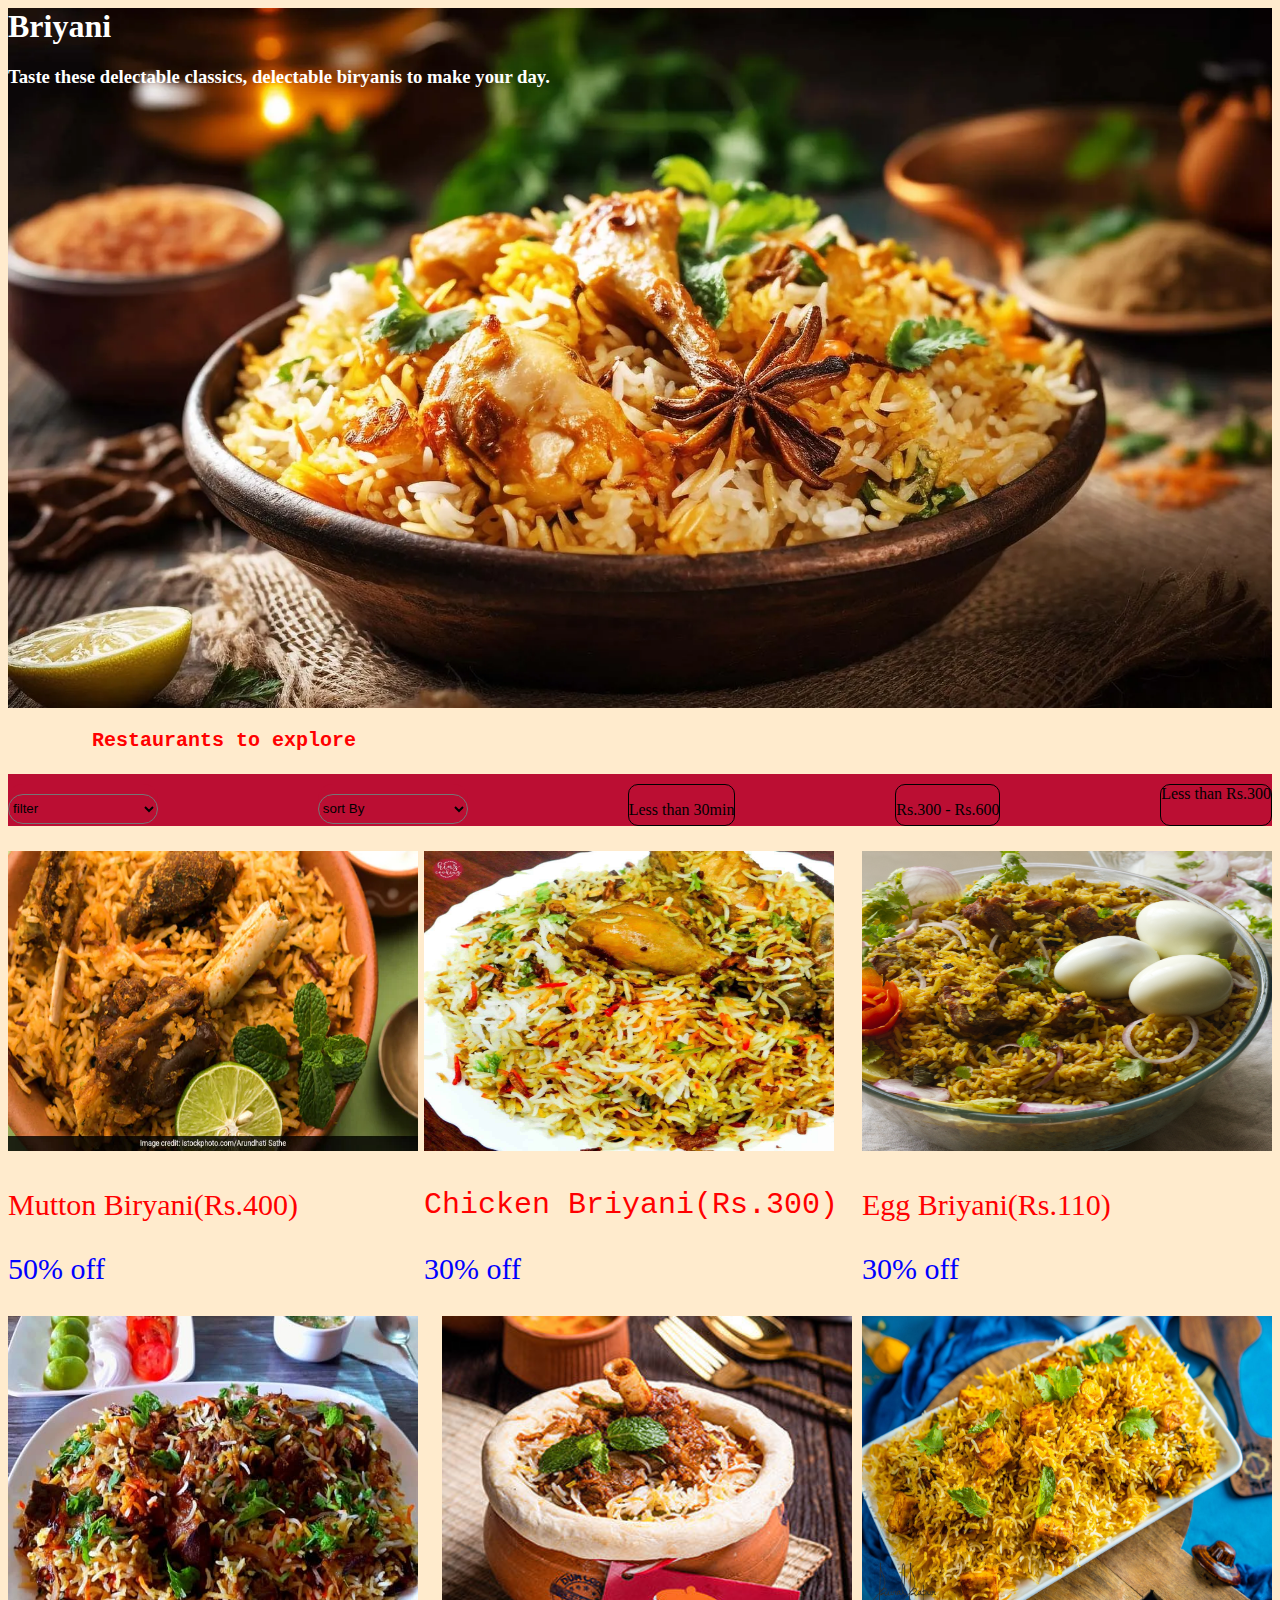
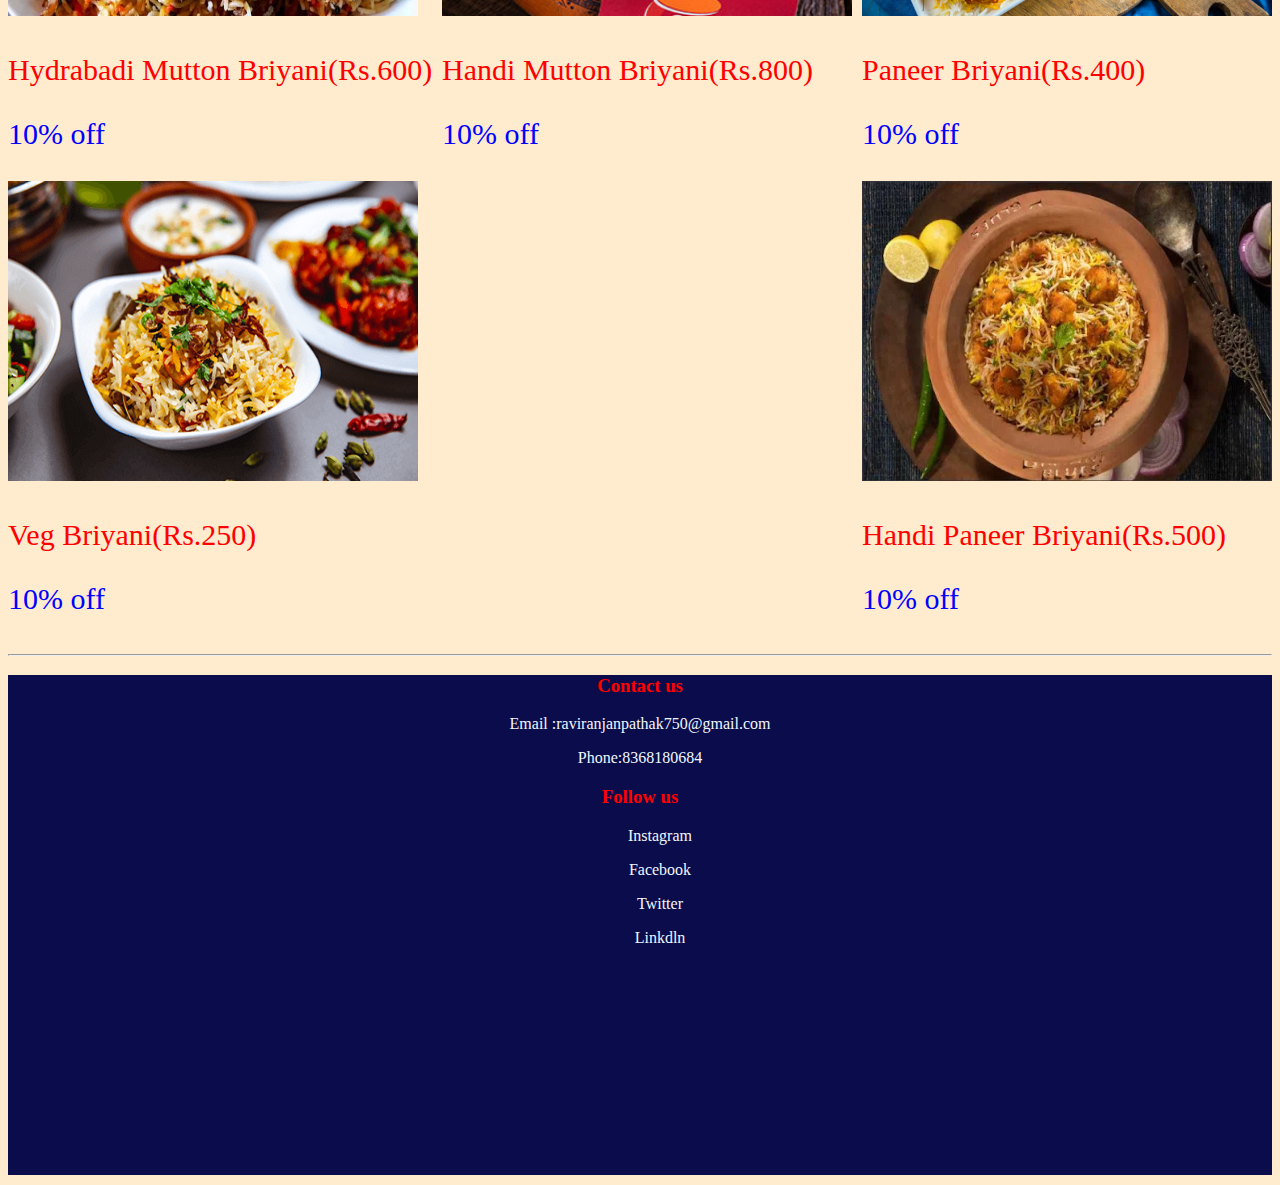
<file: briyani/biryani.html>
<!DOCTYPE html>
<html lang="en">
<head>
    <meta charset="UTF-8">
    <meta name="viewport" content="width=device-width, initial-scale=1.0">
    <title>Document</title>
    <link rel="stylesheet" href="biryani.css">
</head>
<body>
    <header>
       
        <div class="forhead">
             <h1 id="h1">Briyani</h1>
             <font color="white"><h3>Taste these delectable classics, delectable biryanis to make your day.</h3></font>
            
        </div>
       <h4><b><pre><font size="5" color="red">       Restaurants to explore</font></h4> </b></pre>
        <div class="bar">
            <div id="filter">
            <select name="filter" id="filter">
                <option value="relevence">filter</option>
                <option value="relevence">relevance(Default)</option>
                <option value="Delivery">Delivery Time</option>
                <option value="rating">Rating</option>
                <option value="cost">Cost:Low to High</option>
                <option value="cost">Cost: High toLow</option>
                
            </select>
        </div>
               <div id="sort">
               <select name="filter" id="filter">
                <option value="relevence">sort By</option>
                <option value="Delivery">Delivery Time</option>
                <option value="rating">Rating</option>
                <option value="cost">Cost:Low to High</option>
                <option value="cost">Cost: High toLow</option>
               </select>
                       </div>

<div id="box">
    <p>Less than 30min</p>

</div>
<div id="box" >
    <p>Rs.300 - Rs.600</p>
</div>
<div id="box">Less than Rs.300</div>




                    </div>



    </header>
    <main>
        <div class="final">
   <!-- mutton biryani     -->
<div class="box">
 

    <img src="mutton-biryani.webp" alt="mutton-biryani.webp" height="300" width="410">
<p> <font color="red">Mutton Biryani(Rs.400) </font>          </p>
   <p> <font color="blue">50% off</font></p>
</div>



<!-- chicken biryani -->

<div class="box">
    <img src="Chicken-Dum-Biryani.jpg" alt="Chicken-Dum-Biryani.jpg"  height="300" width="410">
   <pre><font  color="red">Chicken Briyani(Rs.300)</font> </pre>
    <p><font  color="blue">30% off</font></p>
   </div>
  


<!-- egg briyani -->
<div class="box">
   

    <img src="egg.webp" alt="egg biryani"  height="300" width="410">

   <p><font color="red">Egg Briyani(Rs.110)</font> </p>
    <p><font color="blue">30% off</font></p>

</div>

<!-- hydrabadi mutton -->
<div class="box">
    <img src="hydrabadi_mutton.jpg" alt="hydrabadi_mutton.jpg"  height="300" width="410">
    

    <p><font color="red">Hydrabadi Mutton Briyani(Rs.600)</font> </p>
     <p><font color="blue">10% off</font></p>

</div>

<!-- handimutton -->

<div class="box">
    <img src="handi.jpeg" alt="handi.jpeg"  height="300" width="410">
    

    <p><font color="red">Handi Mutton Briyani(Rs.800)</font> </p>
     <p><font color="blue">10% off</font></p>

</div>


<!-- paneer -->

<div class="box">
    <img src="paneer.jpg" alt="paneer.jpg"  height="300" width="410">
    

    <p><font color="red">Paneer Briyani(Rs.400)</font> </p>
     <p><font color="blue">10% off</font></p>

</div>

<!-- veg briyani -->

<div class="box">
    <img src="veg-biryani.png" alt="veg-biryani.png"  height="300" width="410">
    

    <p><font color="red">Veg Briyani(Rs.250)</font> </p>
     <p><font color="blue">10% off</font></p>

</div>

   

<!-- handi paneer -->

<div class="box">
    <img src="handi paneer.webp" alt="handi paneer.webp"  height="300" width="410">
    

    <p><font color="red">Handi Paneer Briyani(Rs.500)</font> </p>
     <p><font color="blue">10% off</font></p>

</div>

   



</div>

    </main>
    <hr>
    <footer>
        <div id="foot" >
            <div id="text">
                <center>
<h3><font color="red">Contact us</font></h3>
<p>Email :raviranjanpathak750@gmail.com</p>
<p>Phone:8368180684</p>


</center>
<center><h3><font color="red">Follow us</font></h3>
<ul>
    <p>Instagram</p>
    <p>Facebook</p>
    <p>Twitter</p>
    <p>Linkdln</p>
</ul></center>

</p></div>

</div>
    </footer>
</body>
</html>
</file>
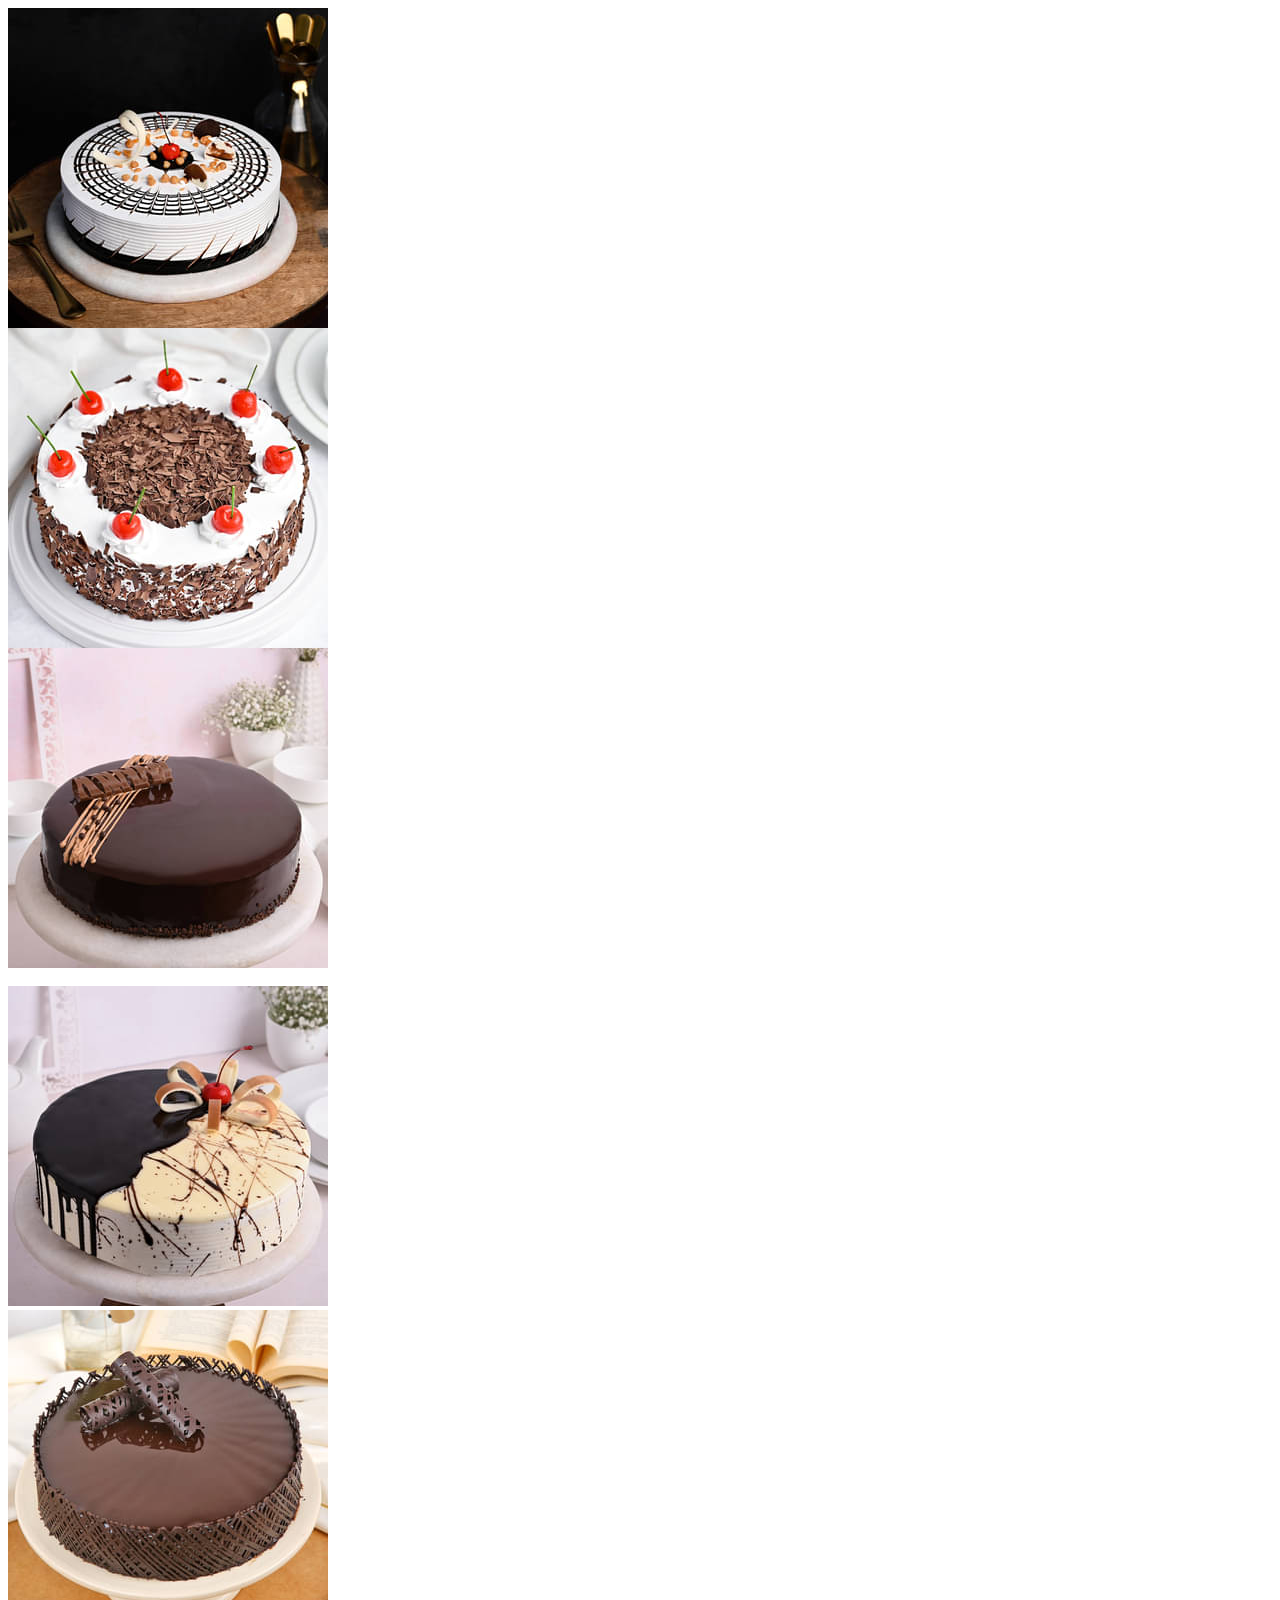
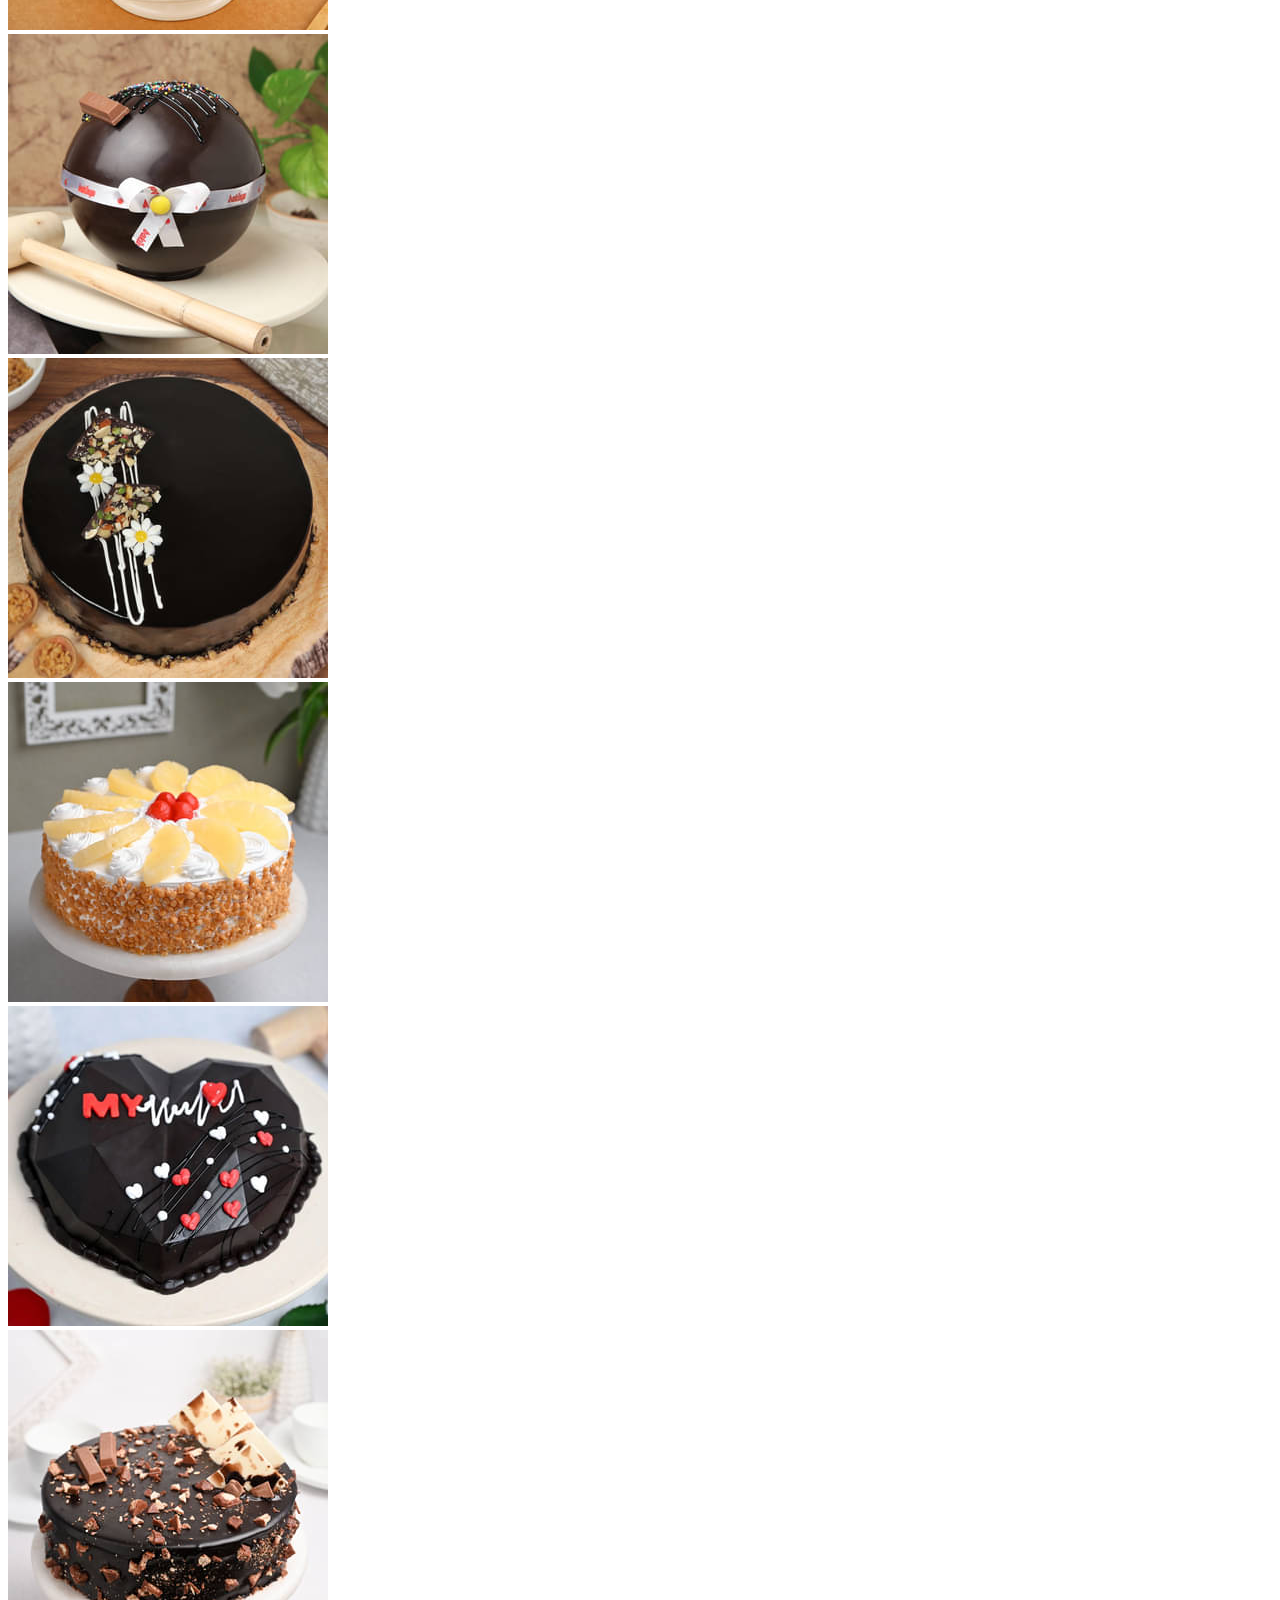
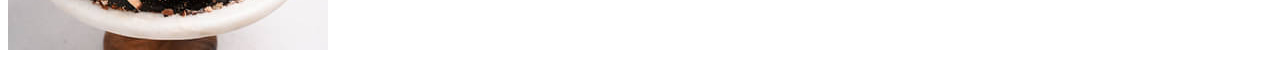
<file: cake and drink/cake&drink.html>
<!DOCTYPE html>
<html>
    <head>
        <meta charset="utf-8">
        <meta http-equiv="X-UA-Compatible" content="IE=edge">
        <title></title>
        <meta name="description" content="">
        <meta name="viewport" content="width=device-width, initial-scale=1">
        <link rel="stylesheet" href="cakestyle.css">
    </head>
    <body>
        <header></header>
        <body>
            <section class="section">
                <div class="img">
                    <img src="../image/cake and drink/round-shaped-butterscotch-cake-4-cake892butt-AA.jpg" alt="">
                </div>
                <div class="img">
                    <img src="../image/cake and drink/sq-black-forest-cake0001chbl-A_1.jpg" alt="">
                </div>
                <div class="img"><img src="../image/cake and drink/sq-choco-truffle-cake0005choc-AA_0.jpg" alt=""></div>
                <br>
                <div class="img1"><img src="../image/cake and drink/sq-choco-vanilla-cake0006chva-AA.jpg" alt=""></div>
                <div class="img1"><img src="../image/cake and drink/sq-chocolaty-creamy-round-cake-cake2160choc-A_0.jpg" alt=""></div>
                <div class="img1"><img src="../image/cake and drink/sq-ferrero-rocher-pinata-cake-750gm-pina1810choc-B_1.jpg" alt=""></div>
                <div class="img2"><img src="../image/cake and drink/sq-glazed-chocolate-cake-cake2068choc-A_0.jpg" alt=""></div>
                <div class="img2"><img src="../image/cake and drink/sq-hawaiian-pineapple-cake0016pifr-AA.jpg" alt=""></div>
                <div class="img2"><img src="../image/cake and drink/sq-heart-shaped-choco-pinata-cake-450-gm-pina2542choc-A_0.jpg" alt=""></div>
                <div class="img3"><img src="../image/cake and drink/sq-kitkat-chocolate-cake-cake1119choc-AA_0.jpg" alt=""></div>
            </section>
            <section></section>
        </body>
        
        <script src="" async defer></script>
    </body>
</html>
</file>
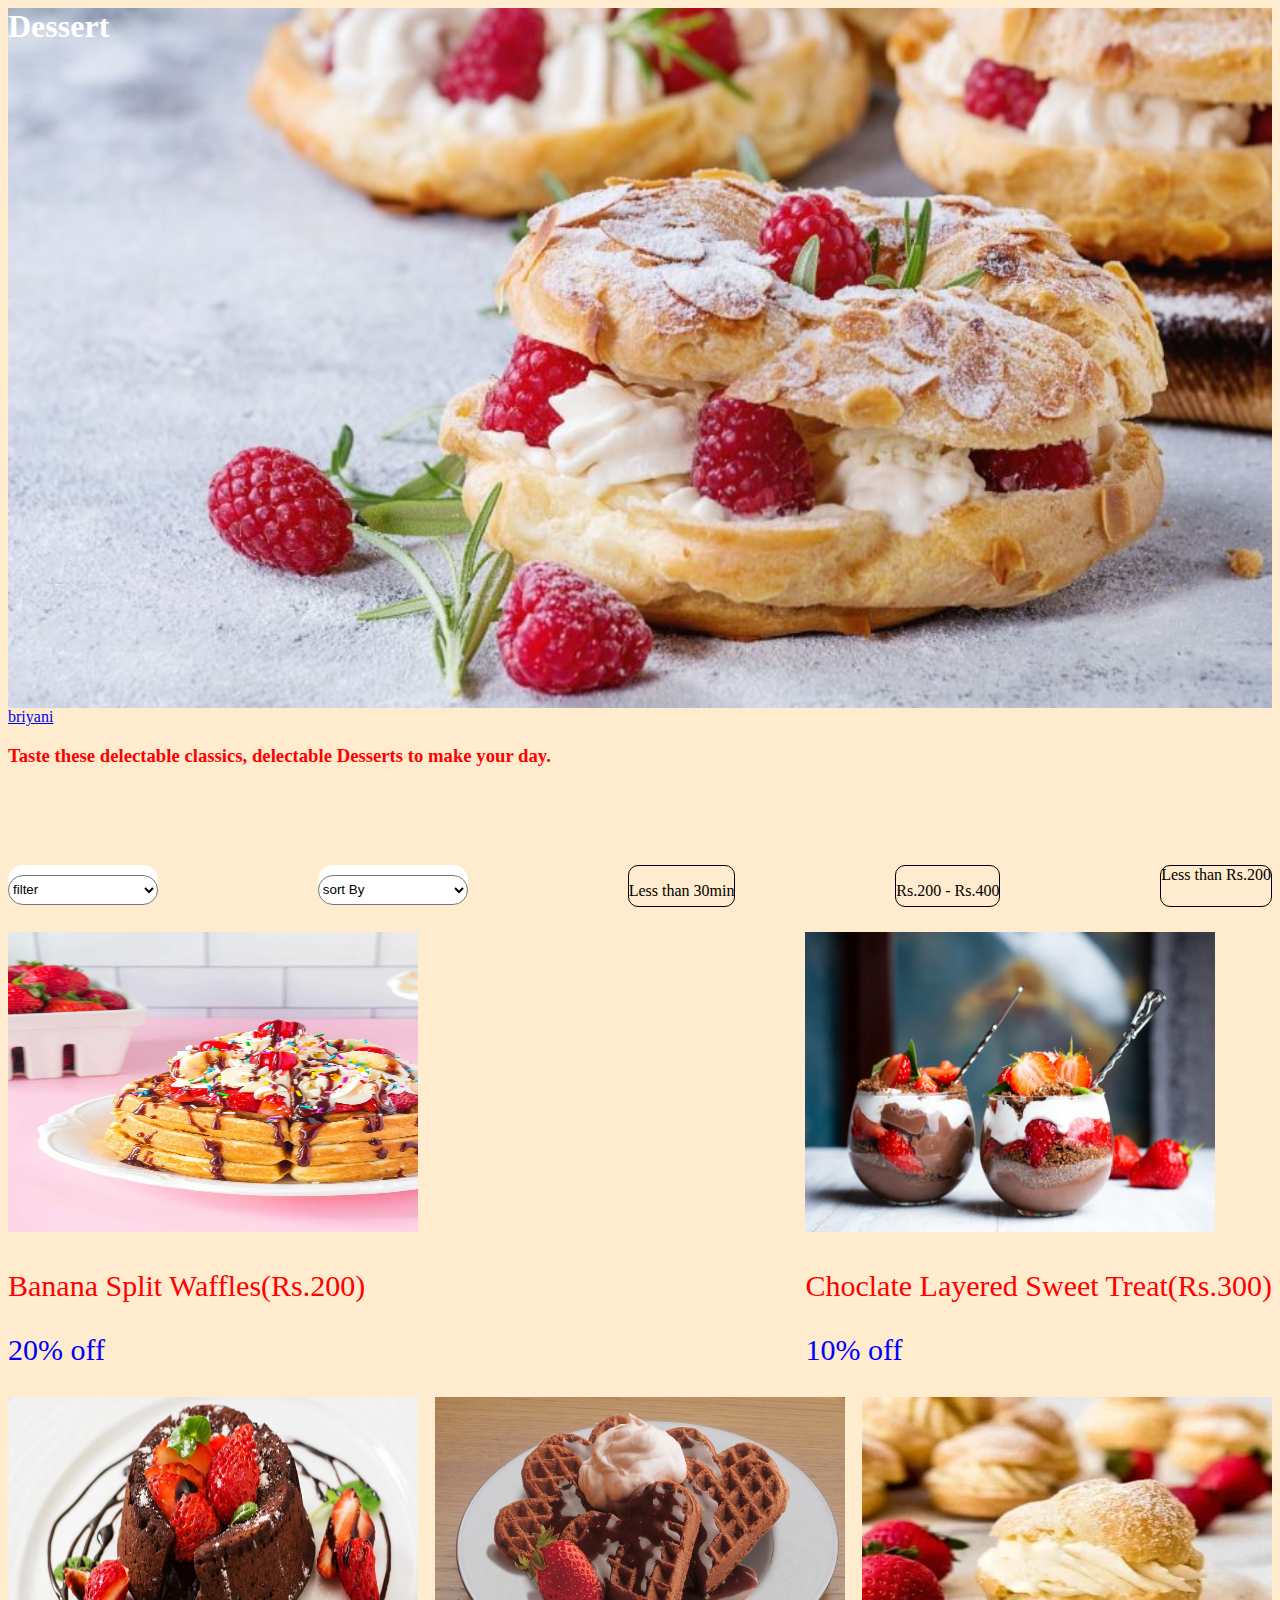
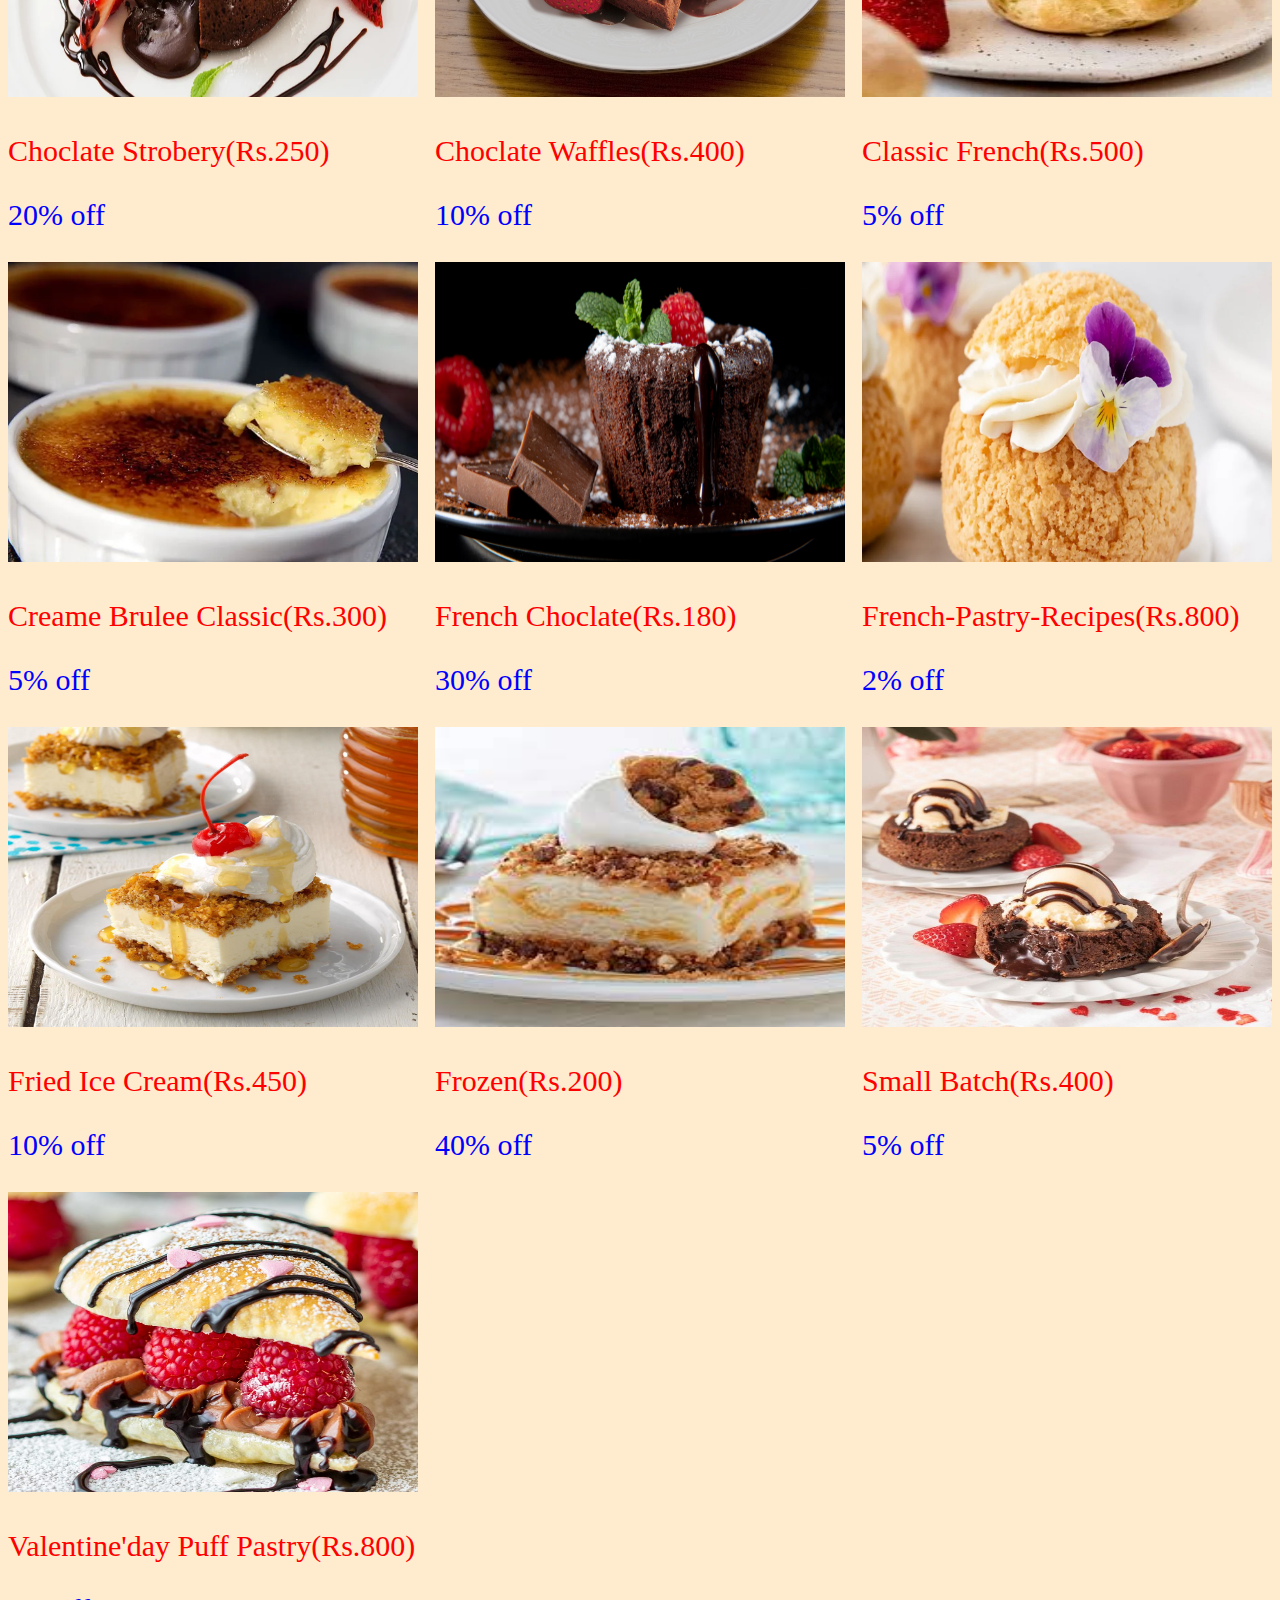
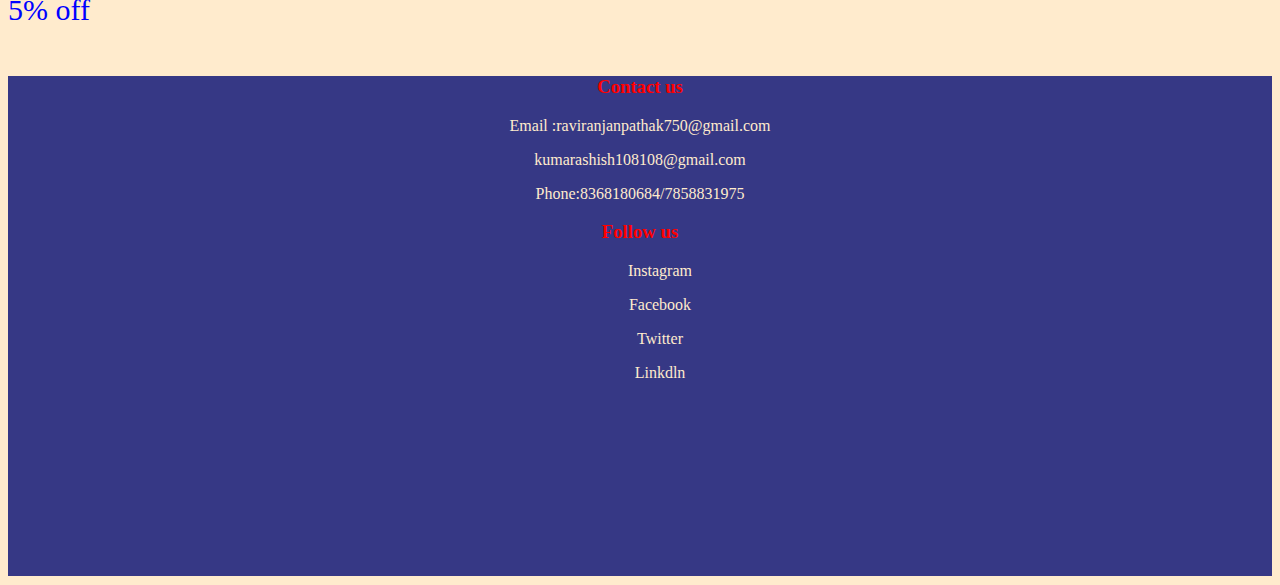
<file: dessert/dessert.html>
<!DOCTYPE html>
<html lang="en">
<head>
    <meta charset="UTF-8">
    <meta name="viewport" content="width=device-width, initial-scale=1.0">
    <title>Dessert</title>
    <link rel="stylesheet" href="dessert.css">
</head>
<body>
    <header>
        <div class="head">
            <h1 id="h1">Dessert</h1>
           
           
       </div>
      <a href="forprcticeapnacoolege/projectwork/biryani.html">briyani</a>
       <font color="red"><h3>Taste these delectable classics, delectable Desserts to make your day. </h3></font>
      <marquee><h4><b><pre><font size="5" color="red">      Best Restaurants to explore for you ...!                              Best offer for you all desserts have  Flat off 50%  </font></h4> </b></pre></marquee>
       <div class="bar">
           <div id="filter">
           <select name="filter" id="filter">
               <option value="relevence">filter</option>
               <option value="relevence">relevance(Default)</option>
               <option value="Delivery">Delivery Time</option>
               <option value="rating">Rating</option>
               <option value="cost">Cost:Low to High</option>
               <option value="cost">Cost: High toLow</option>
               
           </select>
       </div>
              <div id="sort">
              <select name="filter" id="filter">
               <option value="relevence">sort By</option>
               <option value="Delivery">Delivery Time</option>
               <option value="rating">Rating</option>
               <option value="cost">Cost:Low to High</option>
               <option value="cost">Cost: High toLow</option>
              </select>
                      </div>

                      <div id="box">
                        <p>Less than 30min</p>
                    
                    </div>
                    <div id="box" >
                        <p>Rs.200 - Rs.400</p>
                    </div>
                    <div id="box">Less than Rs.200</div>
                    
                    
                    
                    
                                        </div>
        
    </header>
    <main>

<div class="final">
<!-- banana split waffles    -->
<div class="box">
          
         
<img src="banana split waffles.jpg" alt="banana split waffles.jp" height="300" width="410">
 <p> <font color="red">Banana Split Waffles(Rs.200) </font>          </p>
 <p> <font color="blue">20% off</font></p>
</div>
         

<!-- choclate layered sweet treat.web  -->
<div class="box">
          
         
    <img src="choclate layered sweet treat.webp" alt="choclate layered sweet treat.webp" height="300" width="410">
     <p> <font color="red">Choclate  Layered Sweet Treat(Rs.300) </font>          </p>
     <p> <font color="blue">10% off</font></p>
    </div>
         
    <!-- choclate stroberrry.webp  -->
<div class="box">
          
         
    <img src="choclate stroberrry.webp" alt="choclate stroberrry.webp" height="300" width="410">
     <p> <font color="red">Choclate Strobery(Rs.250) </font>          </p>
     <p> <font color="blue">20% off</font></p>
    </div>
         
    
    <!--  choclate waffles.jpg  -->
<div class="box">
          
         
    <img src="choclate waffles.jpg" alt="choclate waffles.jpg" height="300" width="410">
     <p> <font color="red">Choclate Waffles(Rs.400) </font>          </p>
     <p> <font color="blue">10% off</font></p>
    </div>
         
       <!-- classic french.webp   -->
<div class="box">
          
         
    <img src="classic french.webp" alt="classic french.webp" height="300" width="410">
     <p> <font color="red">Classic French(Rs.500) </font>          </p>
     <p> <font color="blue">5% off</font></p>
    </div>
         
       <!-- creame brulee classic.web   -->
<div class="box">
          
         
    <img src="creame brulee classic.webp" alt="" height="300" width="410">
     <p> <font color="red">Creame Brulee Classic(Rs.300) </font>          </p>
     <p> <font color="blue">5% off</font></p>
    </div>
         
       <!--  french choclate.jpg  -->
<div class="box">
          
         
    <img src="french choclate.jpg" alt="french choclate.jpg" height="300" width="410">
     <p> <font color="red">French Choclate(Rs.180) </font>          </p>
     <p> <font color="blue">30% off</font></p>
    </div>
         
       <!-- french-pastry-recipes.web -->
<div class="box">
          
         
    <img src="french-pastry-recipes.webp" alt="french-pastry-recipes.webp" height="300" width="410">
     <p> <font color="red">French-Pastry-Recipes(Rs.800) </font>          </p>
     <p> <font color="blue">2% off</font></p>
    </div>
         
       <!--  fried ice cream.jpg   -->
<div class="box">
          
         
    <img src="fried ice cream.jpg" alt="fried ice cream.jpg" height="300" width="410">
     <p> <font color="red">Fried Ice Cream(Rs.450) </font>          </p>
     <p> <font color="blue">10% off</font></p>
    </div>
         
       <!--  frozen.jpeg -->
<div class="box">
          
         
    <img src="frozen.jpeg" alt="frozen.jpeg" height="300" width="410">
     <p> <font color="red">Frozen(Rs.200) </font>          </p>
     <p> <font color="blue">40% off</font></p>
    </div>
         
       <!-- small batch.jpeg  -->
<div class="box">
          
         
    <img src="small batch.jpeg" alt="small batch.jpeg" height="300" width="410">
     <p> <font color="red">Small Batch(Rs.400) </font>          </p>
     <p> <font color="blue">5% off</font></p>
    </div>
         
       <!--  valentine day puff pastry.jpg  -->
<div class="box">
          
         
    <img src="valentine day puff pastry.jpg" alt="valentine day puff pastry.jpg" height="300" width="410">
     <p> <font color="red">Valentine'day Puff Pastry(Rs.800) </font>          </p>
     <p> <font color="blue">5% off</font></p>
    </div>

</div>
    </main>
    <footer>

        <div id="foot" >
            <div id="text">
                <center>
<h3><font color="red">Contact us</font></h3>
<p>Email :raviranjanpathak750@gmail.com</p>
<p>kumarashish108108@gmail.com</p>
<p>Phone:8368180684/7858831975</p>


</center>
<center><h3><font color="red">Follow us</font></h3>
<ul>
    <p>Instagram</p>
    <p>Facebook</p>
    <p>Twitter</p>
    <p>Linkdln</p>
</ul></center>

</p></div>

</div>

    </footer>
</body>
</html>
</file>
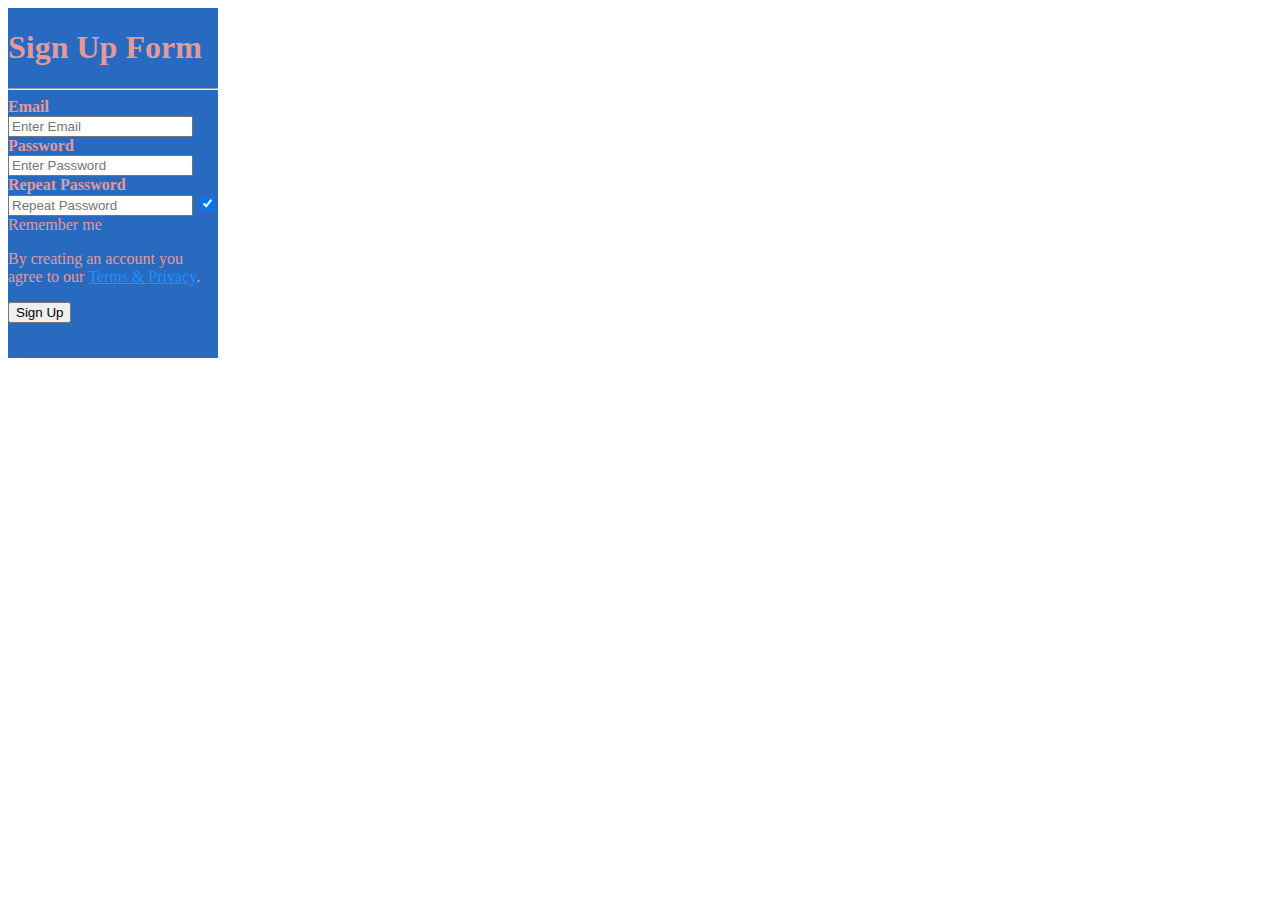
<file: form/register.html>
<!DOCTYPE html>
<html lang="en">
<head>
    <meta charset="UTF-8">
    <meta name="viewport" content="width=device-width, initial-scale=1.0">
    <title>Registeration</title>
    <link rel="stylesheet" href="register.css">
</head>
<body>
    <header>


    </header>
    <main>
        <div class="form">
        <form>
            <div class="formContainer">
               <h1 >Sign Up Form</h1>
               <hr>
               <label for="email"><b>Email</b></label>
               <input type="text" placeholder="Enter Email" name="email" required>
               <label for="password"><b>Password</b></label>
               <input type="password" placeholder="Enter Password" name="password" required>
               <label for="repeatPassword"><b>Repeat Password</b></label>
               <input type="password" placeholder="Repeat Password" name="repeatPassword"
               required>
               <label>
                  <input type="checkbox" checked="checked" name="remember" style="marginbottom: 15px"> Remember me
               </label>
               <p>By creating an account you agree to our <a href="#" style="color:dodgerblue">Terms & Privacy</a>.</p>
               <div>
                  <button type="submit" class="signup">Sign Up</button>
               </div>
            </div>
         </form>


</div>










    </main>
    <footer>


    </footer>
</body>
</html>
</file>
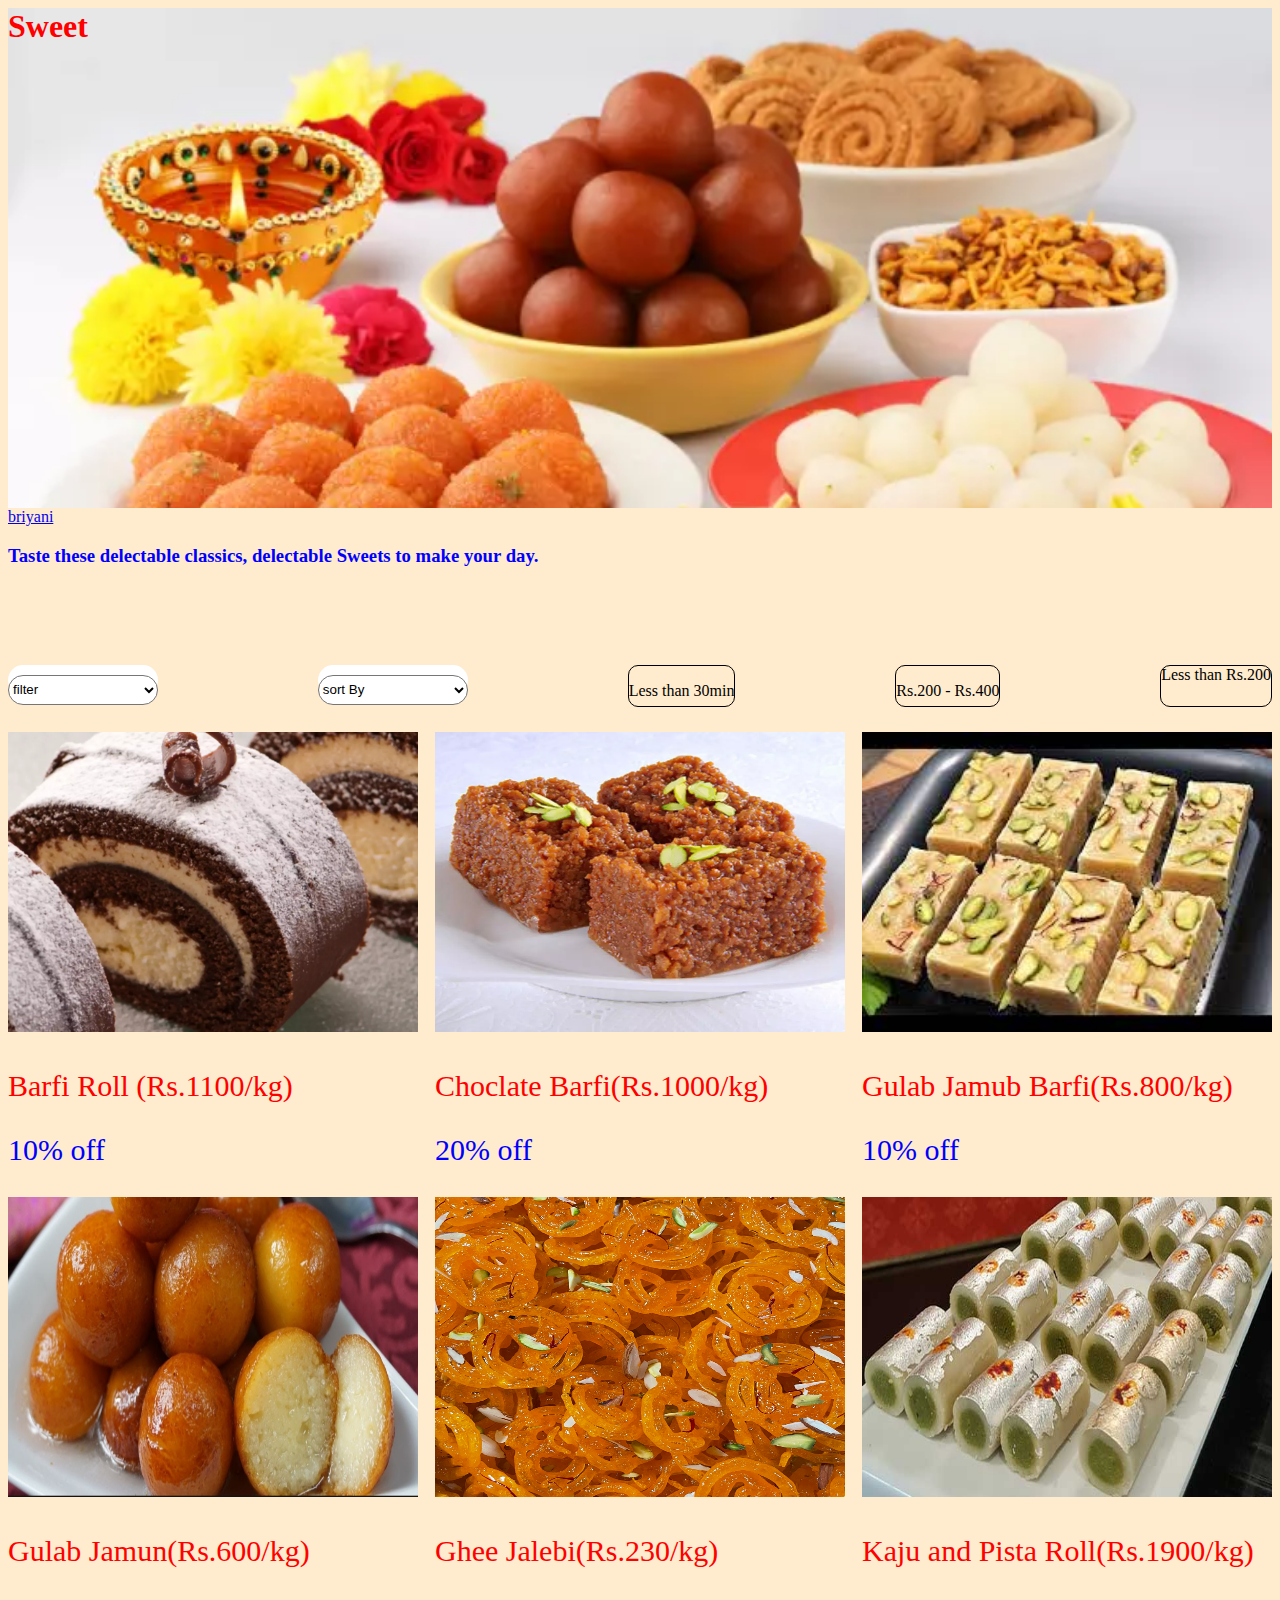
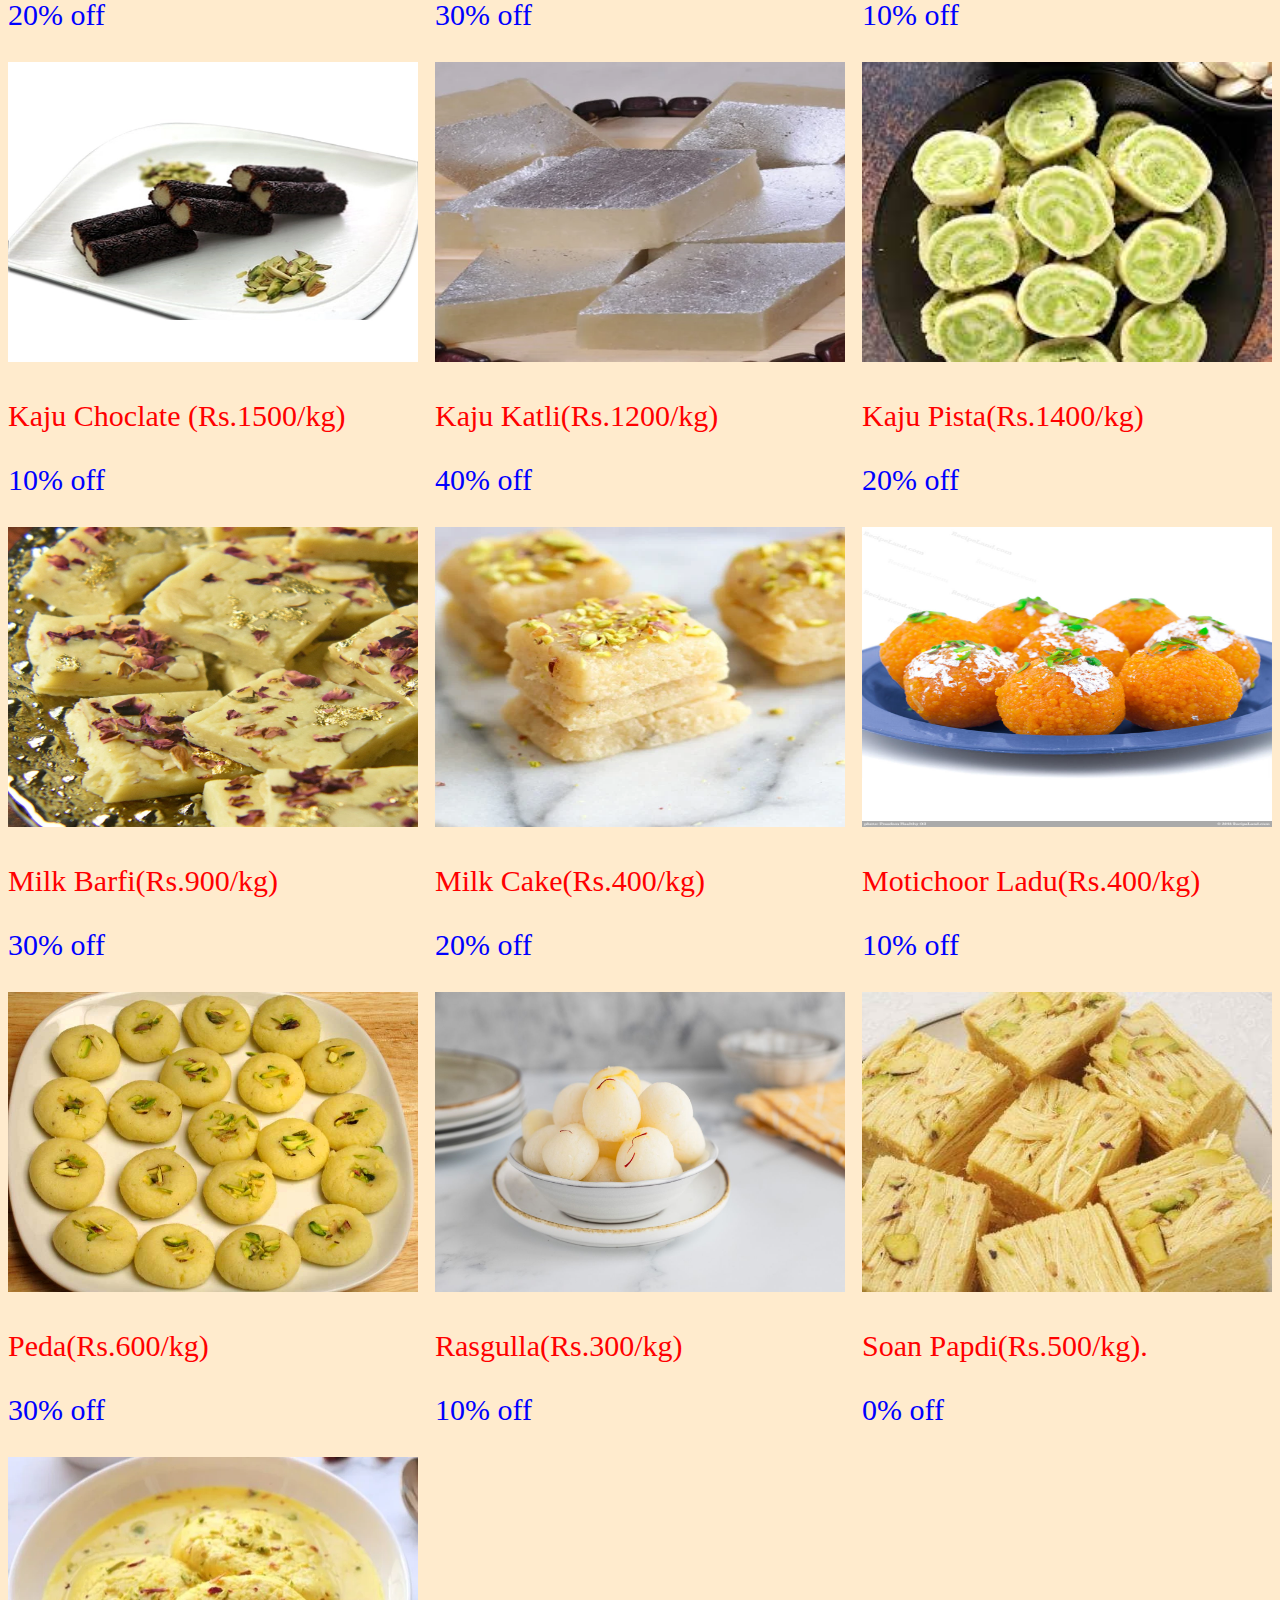
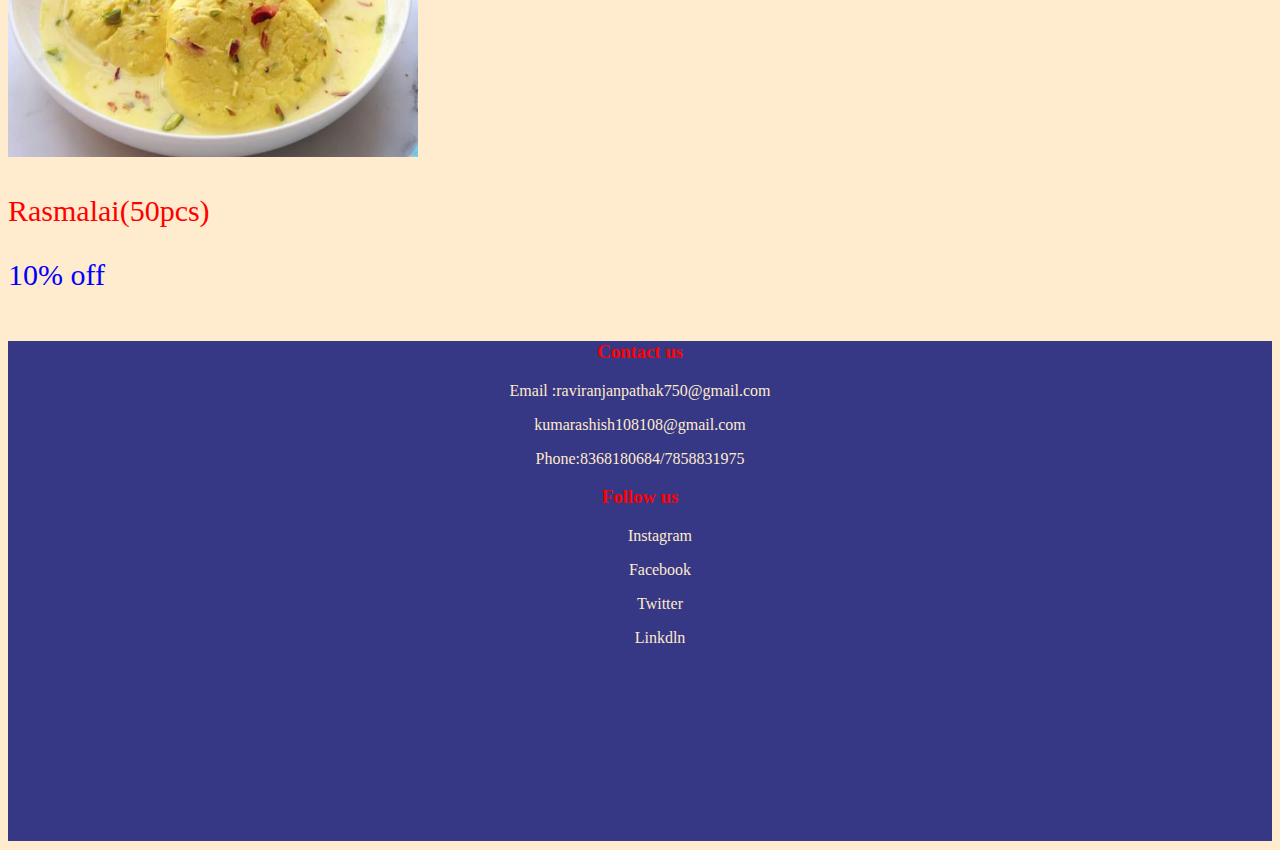
<file: sweets/sweet.html>
<!DOCTYPE html>
<html lang="en">
<head>
    <meta charset="UTF-8">
    <meta name="viewport" content="width=device-width, initial-scale=1.0">
    <title>Document</title>
    <link rel="stylesheet" href="sweet.css">
</head>
<body>
    <header>
        <div class="head">
           <font color="red"><h1 id="h1">Sweet</h1></font> 
           
           
       </div>
      <a href="forprcticeapnacoolege/projectwork/biryani.html">briyani</a>
       <font color="blue"><h3>Taste these delectable classics, delectable Sweets to make your day. </h3></font>
      <marquee><h4><b><pre><font size="5" color="red">      Best Restaurants to explore for you ...!                              Best offer for you all desserts have  Flat off 50%  </font></h4> </b></pre></marquee>
       <div class="bar">
           <div id="filter">
           <select name="filter" id="filter">
               <option value="relevence">filter</option>
               <option value="relevence">relevance(Default)</option>
               <option value="Delivery">Delivery Time</option>
               <option value="rating">Rating</option>
               <option value="cost">Cost:Low to High</option>
               <option value="cost">Cost: High toLow</option>
               
           </select>
       </div>
              <div id="sort">
              <select name="filter" id="filter">
               <option value="relevence">sort By</option>
               <option value="Delivery">Delivery Time</option>
               <option value="rating">Rating</option>
               <option value="cost">Cost:Low to High</option>
               <option value="cost">Cost: High toLow</option>
              </select>
                      </div>

     <div id="box">
      <p>Less than 30min</p>
                    
    </div>
     <div id="box" >
     <p>Rs.200 - Rs.400</p>
        </div>
    <div id="box">Less than Rs.200</div>
                    
                    
  </header>                   
                    

                    
<main>

    <div class="final">
    <!--  Barfi Roll -->
   <div class="box">
     <img src="Barfi Roll (Rs.1100kg).webp" alt="Barfi Roll (Rs.1100kg).webp" height="300" width="410">
     <p> <font color="red">Barfi Roll (Rs.1100/kg)</font> </font></p>          
    <p> <font color="blue">10% off</font></p>
    </div>


    <!-- Choclate Barfi (Rs.1000kg).web  -->
   <div class="box">
    <img src="Choclate Barfi (Rs.1000kg).webp" alt="Choclate Barfi (Rs.1000kg).webp" height="300" width="410">
    <p> <font color="red">Choclate Barfi(Rs.1000/kg)</font> </font></p>          
   <p> <font color="blue">20% off</font></p>
   </div>


<!-- Gilab Jamub Barfi(Rs.800kg).jp  -->
<div class="box">
    <img src="Gilab Jamub Barfi(Rs.800kg).jpeg" alt="Gilab Jamub Barfi(Rs.800kg).jpeg" height="300" width="410">
    <p> <font color="red">Gulab Jamub Barfi(Rs.800/kg)</font> </font></p>          
   <p> <font color="blue">10% off</font></p>
   </div>


   <!-- Gulab Jamun -->
   <div class="box">
    <img src="Gulab Jamun(Rs.600kg).jpg" alt="Gulab Jamun(Rs.600/kg).jpg" height="300" width="410">
    <p> <font color="red">Gulab Jamun(Rs.600/kg)</font> </font></p>          
   <p> <font color="blue">20% off</font></p>
   </div>


   <!-- jabeli  -->
   <div class="box">
    <img src="Ghee Jalebi(Rs.230kg).jpg" alt="Ghee Jalebi(Rs.230kg).jp" height="300" width="410">
    <p> <font color="red">Ghee Jalebi(Rs.230/kg)</font></p>          
   <p> <font color="blue">30% off</font></p>
   </div>

<!-- Kaju and Pista Roll  -->
<div class="box">
    <img src="Kaju and Pista Roll (Rs.1900).jpg" alt="Kaju and Pista Roll (Rs.1900).jpg" height="300" width="410">
    <p> <font color="red">Kaju and Pista Roll(Rs.1900/kg)</font> </font></p>          
   <p> <font color="blue">10% off</font></p>
   </div>

<!--  Kaju Choclate  -->
<div class="box">
    <img src="Kaju Choclate (Rs.1500kg).webp" alt="Kaju Choclate (Rs.1500kg).webp" height="300" width="410">
    <p> <font color="red">Kaju Choclate (Rs.1500/kg)</font> </font></p>          
   <p> <font color="blue">10% off</font></p>
   </div>

<!-- Kaju Katli (Rs.1200).web  -->
<div class="box">
    <img src="Kaju Katli (Rs.1200).webp" alt="Kaju Katli (Rs.1200).webp" height="300" width="410">
    <p> <font color="red">Kaju Katli(Rs.1200/kg)</font> </font></p>          
   <p> <font color="blue">40% off</font></p>
   </div>

<!-- Kaju Pista (Rs.1400kg).jpe  -->
<div class="box">
    <img src="Kaju Pista (Rs.1400kg).jpeg" alt="Kaju Pista (Rs.1400kg).jpeg" height="300" width="410">
    <p> <font color="red">Kaju Pista(Rs.1400/kg)</font> </font></p>          
   <p> <font color="blue">20% off</font></p>
   </div>

<!--  Milk Barfi (Rs.900).web -->
<div class="box">
    <img src="Milk Barfi (Rs.900).webp" alt="Milk Barfi (Rs.900).webp" height="300" width="410">
    <p> <font color="red">Milk Barfi(Rs.900/kg)</font> </font></p>          
   <p> <font color="blue">30% off</font></p>
   </div>

<!--  Milk Cake -->
<div class="box">
    <img src="Milk Cake.webp" alt="Milk Cake.webp" height="300" width="410">
    <p> <font color="red">Milk Cake(Rs.400/kg)</font> </font></p>          
   <p> <font color="blue">20% off</font></p>
   </div>

<!-- Motichoor Ladu -->
<div class="box">
    <img src="Motichoor Ladu(Rs.400).jpg" alt="Motichoor Ladu(Rs.400).jpg" height="300" width="410">
    <p> <font color="red">Motichoor Ladu(Rs.400/kg)</font> </font></p>          
   <p> <font color="blue">10% off</font></p>
   </div>

<!--Peda   -->
<div class="box">
    <img src="Peda (Rs.600).jpg" alt="Peda (Rs.600).jpg" height="300" width="410">
    <p> <font color="red">Peda(Rs.600/kg)</font> </font></p>          
   <p> <font color="blue">30% off</font></p>
   </div>

<!--  Rasgulla. -->
<div class="box">
    <img src="Rasgulla.jpg" alt="Rasgulla.jpg" height="300" width="410">
    <p> <font color="red">Rasgulla(Rs.300/kg)</font> </font></p>          
   <p> <font color="blue">10% off</font></p>
   </div>

<!-- Soan Papdi  -->
<div class="box">
    <img src="Soan Papdi (Rs.500kg).jpg" alt="Soan Papdi (Rs.500kg).jpg" height="300" width="410">
    <p> <font color="red">Soan Papdi(Rs.500/kg).</font> </font></p>          
   <p> <font color="blue">0% off</font></p>
   </div>

<!-- Rasmalai  -->
<div class="box">
    <img src="Rasmalai(50pcs).webp" alt="Rasmalai(50pcs).webp" height="300" width="410">
    <p> <font color="red">Rasmalai(50pcs)</font> </font></p>          
   <p> <font color="blue">10% off</font></p>
   </div>

    </div>
</main>
   

<footer>

    <div id="foot" >
        <div id="text">
            <center>
<h3><font color="red">Contact us</font></h3>
<p>Email :raviranjanpathak750@gmail.com</p>
<p>kumarashish108108@gmail.com</p>
<p>Phone:8368180684/7858831975</p>


</center>
<center><h3><font color="red">Follow us</font></h3>
<ul>
<p>Instagram</p>
<p>Facebook</p>
<p>Twitter</p>
<p>Linkdln</p>
</ul></center>

</p></div>

</div>






</footer>
</body>
</html>
</file>
<file: briyani/biryani.css>
h1{
color: white;
margin-top: 0%                                                     ;
}
.forhead{
    height: 700px;
    width: 100%;
   
    
     background-image:url("forheadbir.webp");
     background-size: cover;
}
body{
    background-color:blanchedalmond;
}
h1:hover{
    color: brown;
    color: rgb(250, 215, 217);
    font-size: 50px;
    transition:  font-size 2sec ease-in 5sec;
}
.box{
    
    font-size: 30px;
    
    
    
}

/* .handimutton{
    font-size: 30px;
} */

.chicken{
    font-size: 30px;  
 text-align: center;
 margin-right: 40px;
  
    
   
   
}

.egg{
   
    font-size: 30px;  
 
   
}
.hydrabadi{
    font-size: 30px;
}
.paneer{
    font-size: 30px;
}
.handipaneer{
    font-size: 30px;
}
.veg{
    font-size: 30px;
}
.vegdum{
    font-size: 30px;
}

.final{
  
   display: flex;
   flex-wrap: wrap;
   justify-content: space-between;
 
    margin-top: 2%;
    transition: 1s;

   
}

.box:hover{
    transform: scale(1.1);

}
#filter{
    margin-top: 10px;
    height: 30px;
    width: 150px;
    background-color: white;
    border-radius: 50px;
    background-color: rgb(187, 14, 51);
   
}
#sort{
    margin-top: 10px;
    height: 30px;
    width: 150px;
    background-color: white;
    border-radius: 50px;
    background-color: rgb(187, 14, 51);
}
.bar{
    display: flex;
   flex-wrap: wrap;
   flex-direction: center;
   justify-content: space-between;
   background-color: rgb(187, 14, 51);
   
   

}
#box{
    margin-top: 10px;
    height: 40px;
    width: 150;
    border-radius: 10px;
    border: 1px solid black;
}
#foot{
    height: 500px;
    width: 100%;
    background-color: rgb(11, 12, 75);
}
#text{
    margin-top: %;
   color: aliceblue;
}
</file>
<file: cake and drink/cakestyle.css>
.img{
    display: flex;
    width: 100px;
    margin-right: 0px;
    
    
}
</file>
<file: dessert/dessert.css>
h1{
    color: white;
    margin-top: 0%  
  
    }
    .head{
        height: 700px;
        width: 100%;
       
        
         background-image:url("head.jpg");
         background-size: cover;
    }
    body{
        background-color:blanchedalmond;
    }
    h1:hover{
        color: red;
        color: rgb(250, 215, 217);
        font-size: 100px;
        transition:  font-size 2sec ease-in 5sec;
    }


    #filter{
        margin-top: 10px;
        height: 30px;
        width: 150px;
        background-color: white;
        border-radius: 50px;
       
    }
    #sort{
        margin-top: 10px;
        height: 30px;
        width: 150px;
        background-color: white;
        border-radius: 50px;
    }
    .bar{
        display: flex;
       flex-wrap: wrap;
       flex-direction: center;
       justify-content: space-between;
     
       
       
    
    }
    #box{
        margin-top: 10px;
        height: 40px;
        width: 150;
        border-radius: 10px;
        border: 1px solid black;
    }
    .box:hover{
        transform: scale(1.1);
    
    }
    .final{
  
        display: flex;
        flex-wrap: wrap;
        justify-content: space-between;
      
         margin-top: 2%;
         transition: 1s;
     border-radius: 50%;
        
     }
     .box{
    
        font-size: 30px;
      
        
        
        
    }
    #foot{
        height: 500px;
        width: 100%;
        background-color: rgb(54, 56, 133);
    }
    #text{
        margin-top: 0%;
        color: blanchedalmond;
       
    }
</file>
<file: form/register.css>
.form{
    height: 350px;
    width: 210px;
    border: 2px blue;
    background-color: rgb(40, 106, 192);
    display: flex;
   flex-wrap: wrap;
   justify-content: space-between;
   color: rgb(229, 153, 153);
}
</file>
<file: sweets/sweet.css>
h1{
    color: red;
    margin-top: 0%  
  
    }
    .head{
        height: 500px;
        width: 100%;
       
        
         background-image:url("main-product.webp");
         background-size: cover;
    }
    body{
        background-color:blanchedalmond;
    }
    h1:hover{
        color: red;
        color: rgb(250, 215, 217);
        font-size: 100px;
        transition:  font-size 2sec ease-in 5sec;
    }
    
    #filter{
        margin-top: 10px;
        height: 30px;
        width: 150px;
        background-color: white;
        border-radius: 50px;
       
    }
    #sort{
        margin-top: 10px;
        height: 30px;
        width: 150px;
        background-color: white;
        border-radius: 50px;
    }
    .bar{
        display: flex;
       flex-wrap: wrap;
       flex-direction: center;
       justify-content: space-between;
     
       
       
    
    }
    #box{
        margin-top: 10px;
        height: 40px;
        width: 150;
        border-radius: 10px;
        border: 1px solid black;
    }
    .box:hover{
        transform: scale(1.1);
    
    }
    .final{
  
        display: flex;
        flex-wrap: wrap;
        justify-content: space-between;
      
         margin-top: 2%;
         transition: 1s;
     border-radius: 50%;
        
     }
     .box{
    
        font-size: 30px;
      
     }
     #foot{
        height: 500px;
        width: 100%;
        background-color: rgb(54, 56, 133);
    }
    #text{
        margin-top: 0%;
        color: blanchedalmond;
       
    }
</file>
